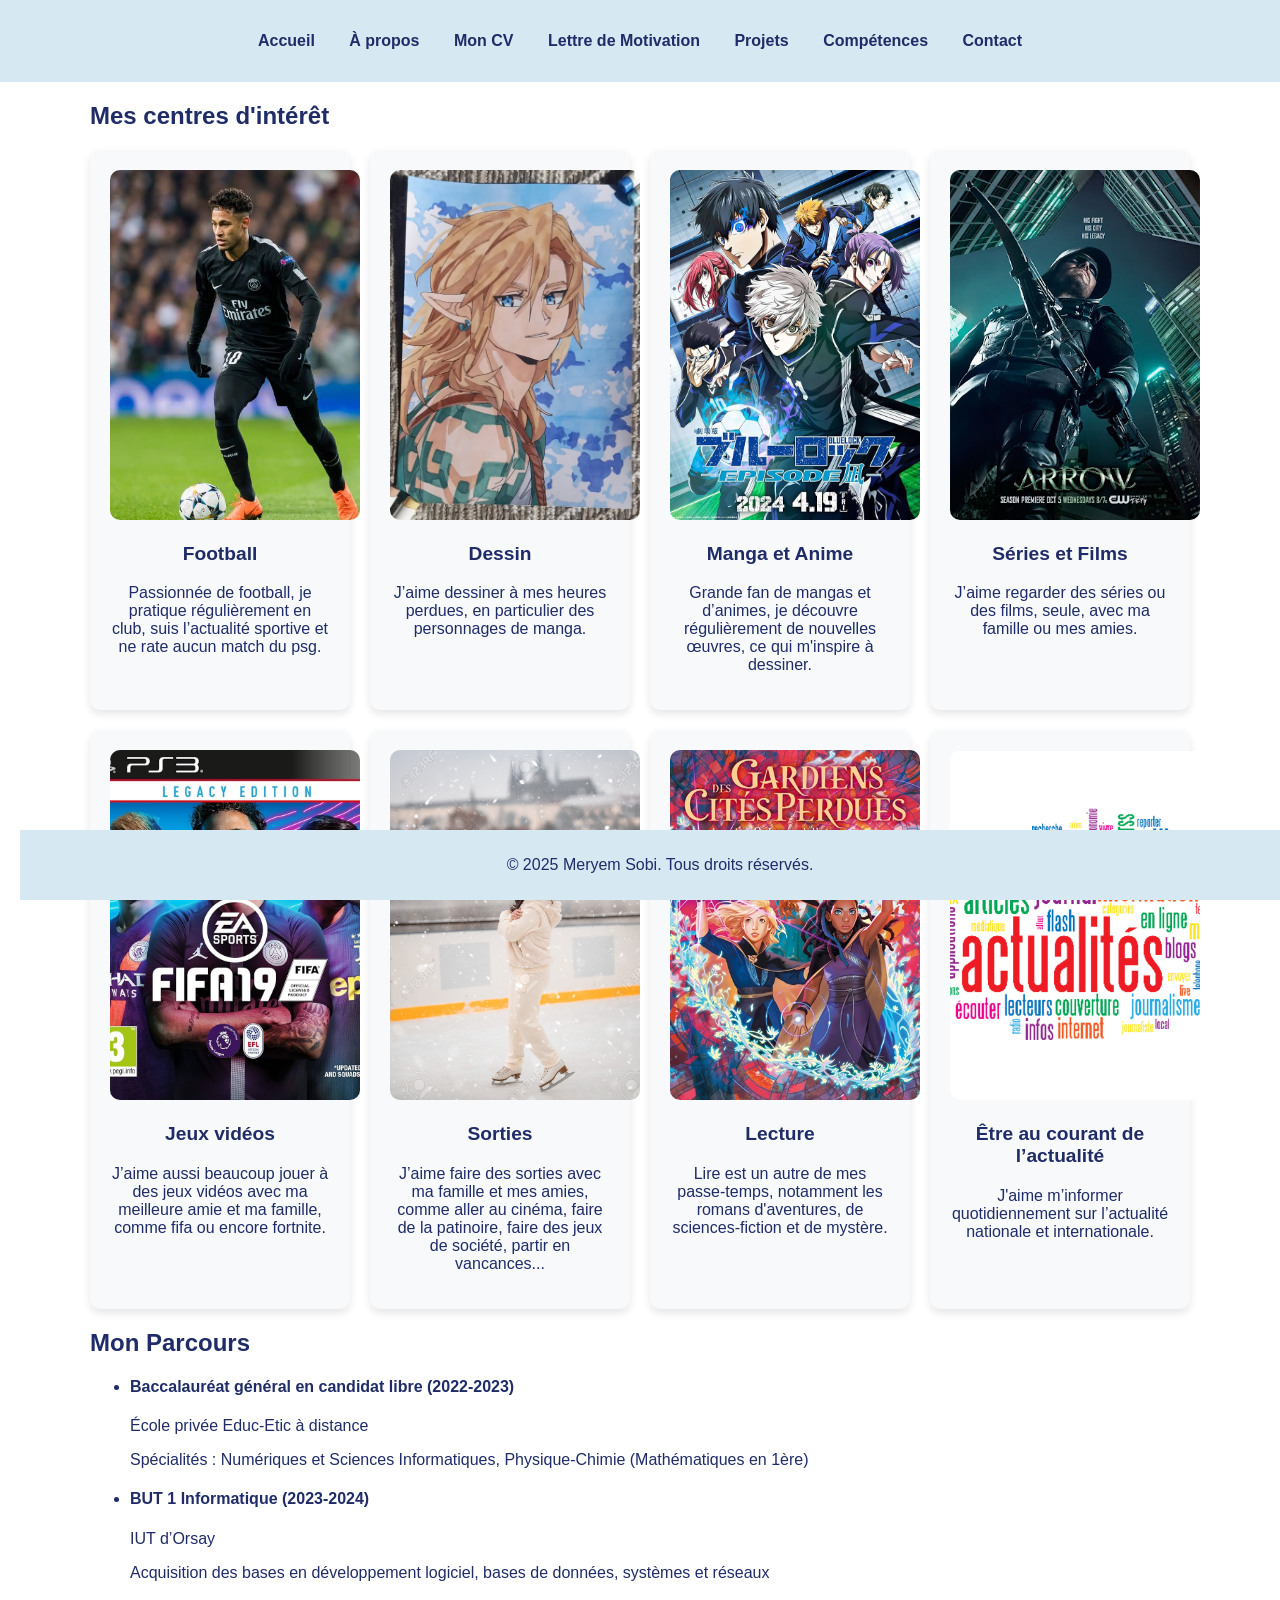
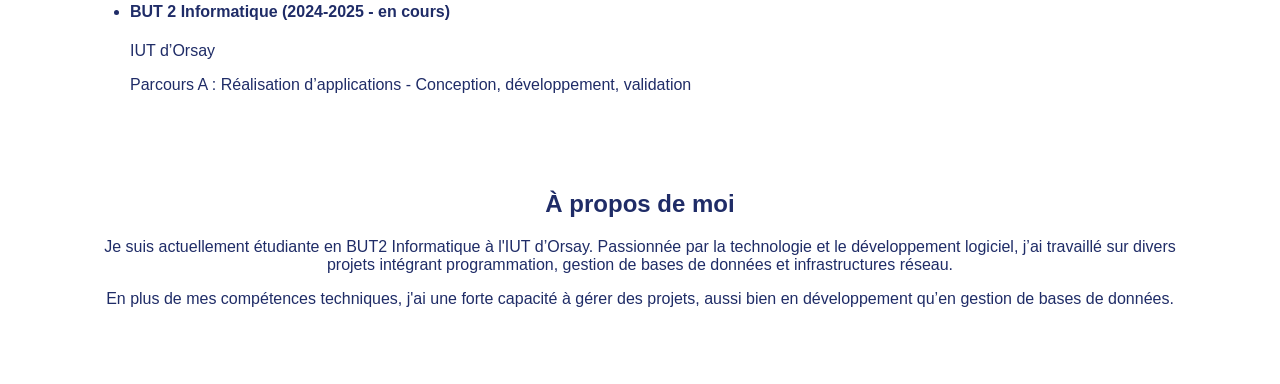
<file: apropos.html>
<!DOCTYPE html>
<html lang="fr">
<head>
    <meta charset="UTF-8">
    <meta name="viewport" content="width=device-width, initial-scale=1.0">
    <title>À propos - Meryem Sobi</title>
    <link rel="stylesheet" href="css/style.css">
</head>
<body>
    <!-- Navigation -->
    <header>
        <nav>
            <ul>
                <li><a href="index.html">Accueil</a></li>
                <li><a href="apropos.html">À propos</a></li>
                <li><a href="cv.html">Mon CV</a></li>
                <li><a href="lettre.html">Lettre de Motivation</a></li>
                <li><a href="projets.html">Projets</a></li>
                <li><a href="competences.html">Compétences</a></li>
                <li><a href="contact.html">Contact</a></li>
            </ul>
        </nav>
    </header>

    <!-- Centres d'intérêt -->
    <div class="container">
        <h2>Mes centres d'intérêt</h2>
        <div class="interets-grid">

            <div class="interet">
                <img src="images/football.jpg" alt="Football">
                <h3>Football</h3>
                <p>Passionnée de football, je pratique régulièrement en club, suis l’actualité sportive et ne rate aucun match du psg.</p>
            </div>

            <div class="interet">
                <img src="images/dessin.png" alt="Dessin">
                <h3>Dessin</h3>
                <p>J’aime dessiner à mes heures perdues, en particulier des personnages de manga.</p>
            </div>

            <div class="interet">
                <img src="images/blue_lock.jpg" alt="Manga/Anime">
                <h3>Manga et Anime</h3>
                <p>Grande fan de mangas et d’animes, je découvre régulièrement de nouvelles œuvres, ce qui m'inspire à dessiner.</p>
            </div>

            <div class="interet">
                <img src="images/arrow.jpg" alt="Séries/Films">
                <h3>Séries et Films</h3>
                <p>J’aime regarder des séries ou des films, seule, avec ma famille ou mes amies.</p>
            </div>

            <div class="interet">
                <img src="images/fifa.jpg" alt="Jeux vidéos">
                <h3>Jeux vidéos</h3>
                <p>J’aime aussi beaucoup jouer à des jeux vidéos avec ma meilleure amie et ma famille, comme fifa ou encore fortnite.</p>
            </div>

            <div class="interet">
                <img src="images/patinoire.jpg" alt="Sorties">
                <h3>Sorties</h3>
                <p>J’aime faire des sorties avec ma famille et mes amies, comme aller au cinéma, faire de la patinoire, faire des jeux de société, partir en vancances...</p>
            </div>

            <div class="interet">
                <img src="images/gdcp.jpg" alt="Lecture">
                <h3>Lecture</h3>
                <p>Lire est un autre de mes passe-temps, notamment les romans d'aventures, de sciences-fiction et de mystère.</p>
            </div>

            <div class="interet">
                <img src="images/actu.png" alt="Actualité">
                <h3>Être au courant de l’actualité</h3>
                <p>J'aime m’informer quotidiennement sur l’actualité nationale et internationale.</p>
            </div>
        </div>
    </div>

        <div class="container">
            <h2>Mon Parcours</h2>
            <ul>
                <li>
                    <h4>Baccalauréat général en candidat libre (2022-2023)</h4>
                    <p>École privée Educ-Etic à distance</p>
                    <p>Spécialités : Numériques et Sciences Informatiques, Physique-Chimie (Mathématiques en 1ère)</p>
                </li>

                <li>
                    <h4>BUT 1 Informatique (2023-2024)</h4>
                    <p>IUT d’Orsay</p>
                    <p>Acquisition des bases en développement logiciel, bases de données, systèmes et réseaux</p>
                </li>

                <li>
                    <h4>BUT 2 Informatique (2024-2025 - en cours)</h4>
                    <p>IUT d’Orsay</p>
                    <p>Parcours A : Réalisation d’applications - Conception, développement, validation</p>
                </li>
            </ul>
        </div>
    </section>

    <!-- À propos -->
    <section id="apropos" class="section apropos">
        <div class="container">
            <h2>À propos de moi</h2>
            <p>Je suis actuellement étudiante en BUT2 Informatique à l'IUT d’Orsay. Passionnée par la technologie et le développement logiciel, j’ai travaillé sur divers projets intégrant programmation, gestion de bases de données et infrastructures réseau.</p>
            <p>En plus de mes compétences techniques, j'ai une forte capacité à gérer des projets, aussi bien en développement qu’en gestion de bases de données.</p>
        </div>

    <footer>
        <p>&copy; 2025 Meryem Sobi. Tous droits réservés.</p>
    </footer>
</body>
</html>
</file>
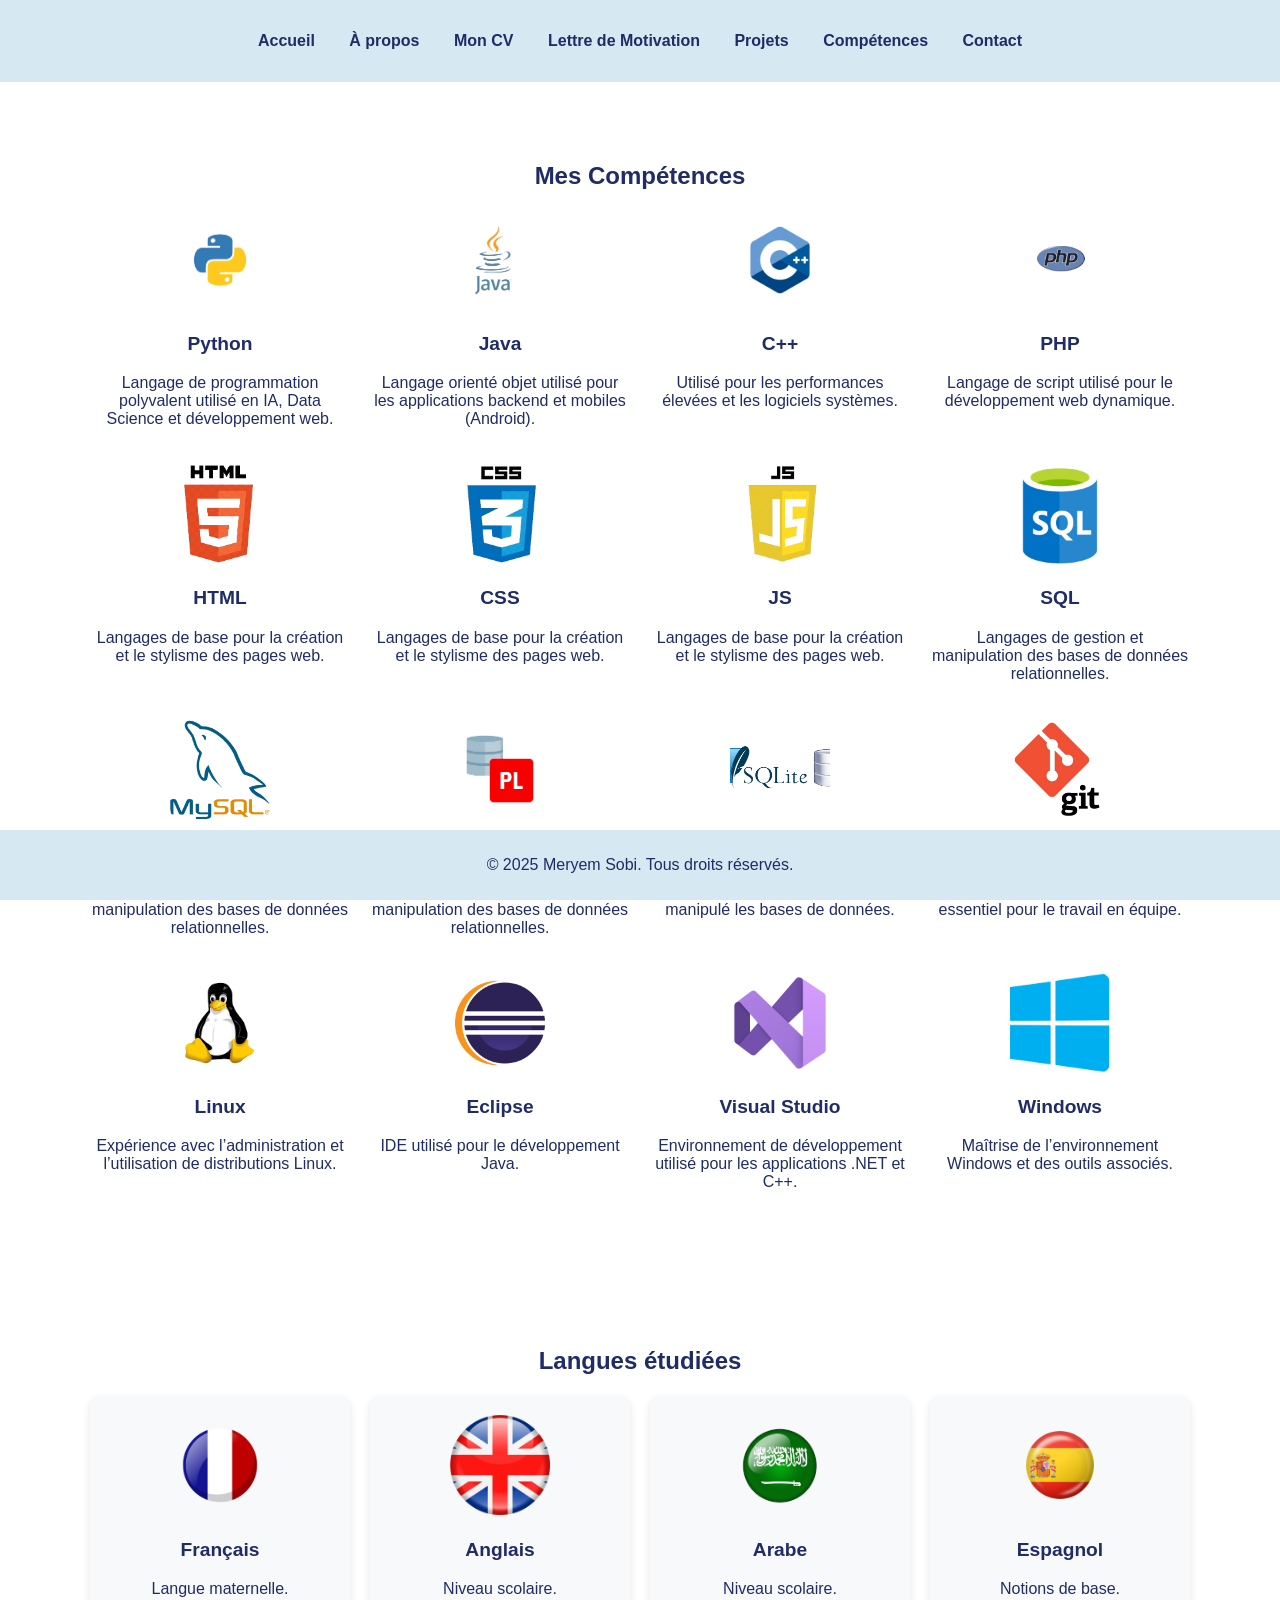
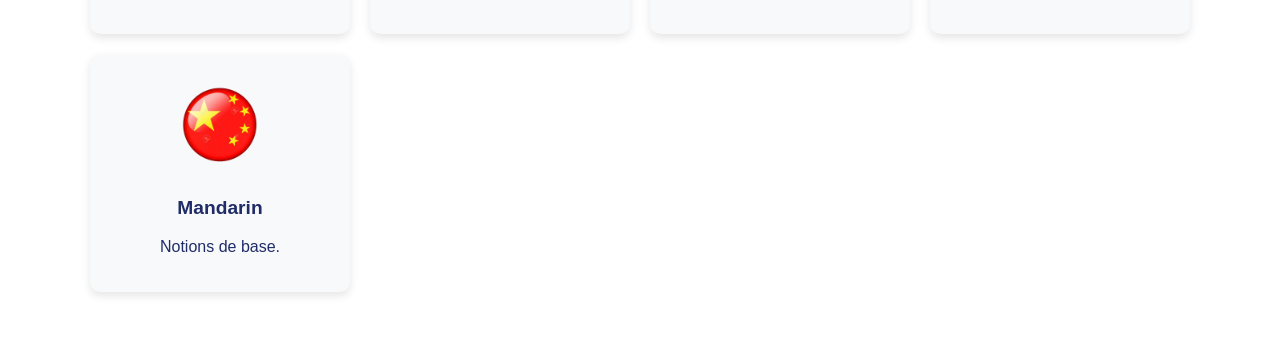
<file: competences.html>
<!DOCTYPE html>
<html lang="fr">
<head>
    <meta charset="UTF-8">
    <meta name="viewport" content="width=device-width, initial-scale=1.0">
    <title>Compétences - Meryem Sobi</title>
    <link rel="stylesheet" href="css/style.css">
</head>
<body>
    <!-- Navigation -->
    <header>
        <nav>
            <ul>
                <li><a href="index.html">Accueil</a></li>
                <li><a href="apropos.html">À propos</a></li>
                <li><a href="cv.html">Mon CV</a></li>
                <li><a href="lettre.html">Lettre de Motivation</a></li>
                <li><a href="projets.html">Projets</a></li>
                <li><a href="competences.html">Compétences</a></li>
                <li><a href="contact.html">Contact</a></li>
            </ul>
        </nav>
    </header>

    <!-- Compétences -->
    <section id="competences" class="section competences">
        <div class="container">
            <h2>Mes Compétences</h2>
            <div class="competences-grid">
                <div class="competence">
                    <img src="images/python.png" alt="Python">
                    <h3>Python</h3>
                    <p>Langage de programmation polyvalent utilisé en IA, Data Science et développement web.</p>
                </div>
                <div class="competence">
                    <img src="images/java.png" alt="Java">
                    <h3>Java</h3>
                    <p>Langage orienté objet utilisé pour les applications backend et mobiles (Android).</p>
                </div>
                <div class="competence">
                    <img src="images/c++.png" alt="C++">
                    <h3>C++</h3>
                    <p>Utilisé pour les performances élevées et les logiciels systèmes.</p>
                </div>
                <div class="competence">
                    <img src="images/php.png" alt="PHP">
                    <h3>PHP</h3>
                    <p>Langage de script utilisé pour le développement web dynamique.</p>
                </div>
                <div class="competence">
                    <img src="images/html.png" alt="HTML">
                    <h3>HTML</h3>
                    <p>Langages de base pour la création et le stylisme des pages web.</p>
                </div>
                <div class="competence">
                    <img src="images/css.png" alt="CSS">
                    <h3>CSS</h3>
                    <p>Langages de base pour la création et le stylisme des pages web.</p>
                </div>
                <div class="competence">
                    <img src="images/js.png" alt="JS">
                    <h3>JS</h3>
                    <p>Langages de base pour la création et le stylisme des pages web.</p>
                </div>
                <div class="competence">
                    <img src="images/sql.png" alt="SQL">
                    <h3>SQL</h3>
                    <p>Langages de gestion et manipulation des bases de données relationnelles.</p>
                </div>
                <div class="competence">
                    <img src="images/mysql.png" alt="MYSQL">
                    <h3>MySQL</h3>
                    <p>Langages de gestion et manipulation des bases de données relationnelles.</p>
                </div>
                <div class="competence">
                    <img src="images/plsql.png" alt="PL/SQL">
                    <h3>PL/SQL</h3>
                    <p>Langages de gestion et manipulation des bases de données relationnelles.</p>
                </div>
                <div class="competence">
                    <img src="images/sqllite.png" alt="SQLLITE">
                    <h3>SQL Lite</h3>
                    <p>Outils pour utilisé le langage SQL et manipulé les bases de données.</p>
                </div>
                <div class="competence">
                    <img src="images/git.png" alt="Git">
                    <h3>Git</h3>
                    <p>Outil de gestion de versions essentiel pour le travail en équipe.</p>
                </div>
                <div class="competence">
                    <img src="images/linux.png" alt="Linux">
                    <h3>Linux</h3>
                    <p>Expérience avec l’administration et l’utilisation de distributions Linux.</p>
                </div>
                <div class="competence">
                    <img src="images/eclipse.png" alt="Eclipse">
                    <h3>Eclipse</h3>
                    <p>IDE utilisé pour le développement Java.</p>
                </div>
                <div class="competence">
                    <img src="images/visual-studio.png" alt="Visual Studio">
                    <h3>Visual Studio</h3>
                    <p>Environnement de développement utilisé pour les applications .NET et C++.</p>
                </div>
                <div class="competence">
                    <img src="images/windows.png" alt="Windows">
                    <h3>Windows</h3>
                    <p>Maîtrise de l’environnement Windows et des outils associés.</p>
                </div>
            </div>
        </div>
    </section>

    <!-- Langues -->
    <section id="langues" class="section langues">
        <div class="container">
            <h2>Langues étudiées</h2>
            <div class="langues-grid">
                <div class="langue">
                    <img src="images/france.png" alt="Français">
                    <h3>Français</h3>
                    <p>Langue maternelle.</p>
                </div>
                <div class="langue">
                    <img src="images/anglais.png" alt="Anglais">
                    <h3>Anglais</h3>
                    <p>Niveau scolaire.</p>
                </div>
                <div class="langue">
                    <img src="images/arabie.png" alt="Arabe">
                    <h3>Arabe</h3>
                    <p>Niveau scolaire.</p>
                </div>
                <div class="langue">
                    <img src="images/espagne.png" alt="Espagnol">
                    <h3>Espagnol</h3>
                    <p>Notions de base.</p>
                </div>
                <div class="langue">
                    <img src="images/chine.png" alt="Mandarin">
                    <h3>Mandarin</h3>
                    <p>Notions de base.</p>
                </div>
            </div>
        </div>
    </section>

    <footer>
        <p>&copy; 2025 Meryem Sobi. Tous droits réservés.</p>
    </footer>
</body>
</html>
</file>
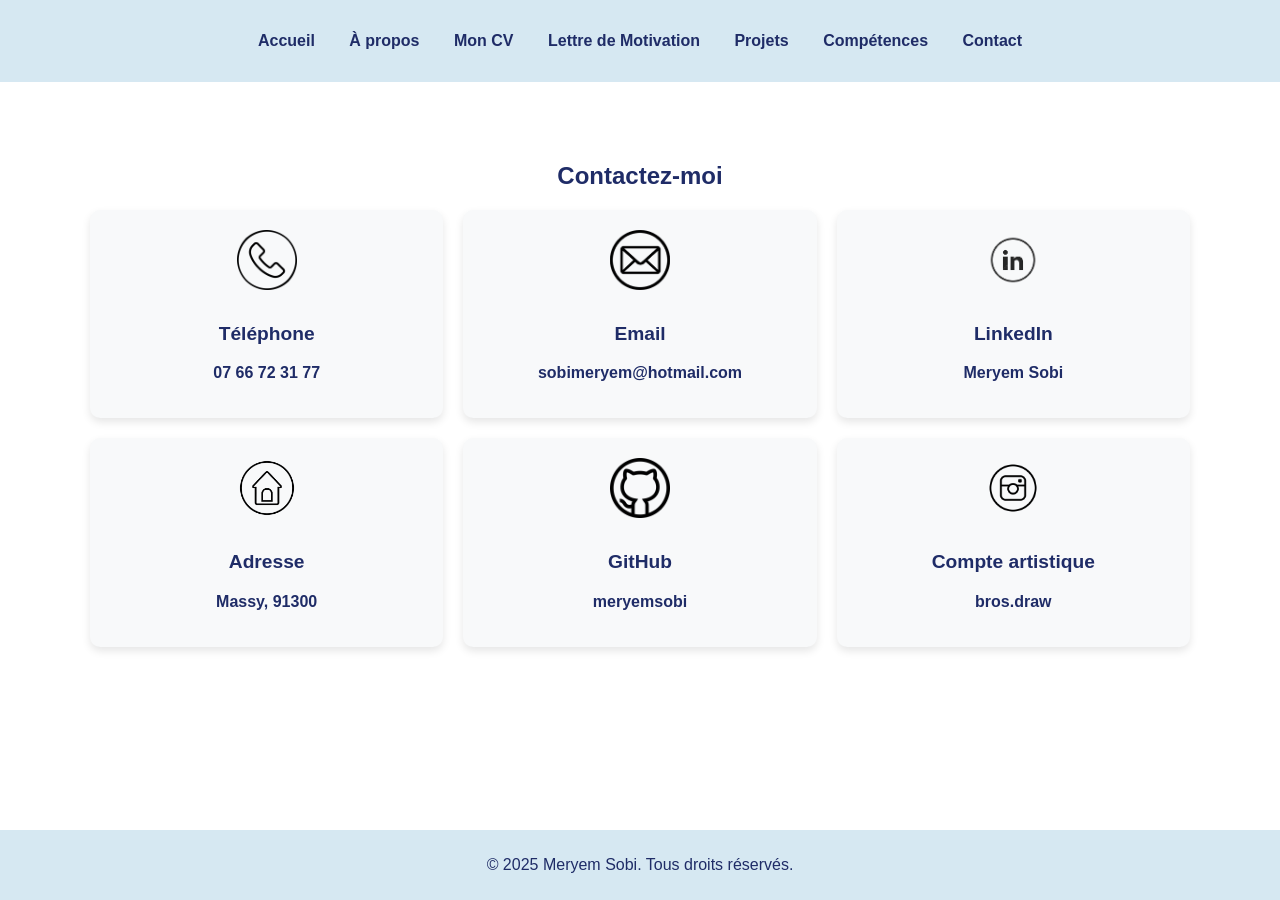
<file: contact.html>
<!DOCTYPE html>
<html lang="fr">
<head>
    <meta charset="UTF-8">
    <meta name="viewport" content="width=device-width, initial-scale=1.0">
    <title>Contact - Meryem Sobi</title>
    <link rel="stylesheet" href="css/style.css">
</head>
<body>
    <!-- Navigation -->
    <header>
        <nav>
            <ul>
                <li><a href="index.html">Accueil</a></li>
                <li><a href="apropos.html">À propos</a></li>
                <li><a href="cv.html">Mon CV</a></li>
                <li><a href="lettre.html">Lettre de Motivation</a></li>
                <li><a href="projets.html">Projets</a></li>
                <li><a href="competences.html">Compétences</a></li>
                <li><a href="contact.html">Contact</a></li>
            </ul>
        </nav>
    </header>

    <!-- Contact -->
    <section id="contact" class="section contact">
        <div class="container">
            <h2>Contactez-moi</h2>
            <div class="contact-grid">

                <div class="contact-item">
                    <img src="images/tel.png" alt="Téléphone">
                    <h3>Téléphone</h3>
                    <p><a href="tel:+33766723177">07 66 72 31 77</a></p>
                </div>

                <div class="contact-item">
                    <img src="images/mail.png" alt="Email">
                    <h3>Email</h3>
                    <p><a href="mailto:sobimeryem@hotmail.com">sobimeryem@hotmail.com</a></p>
                </div>

                <div class="contact-item">
                    <img src="images/linkedin.png" alt="LinkedIn">
                    <h3>LinkedIn</h3>
                    <p><a href="https://www.linkedin.com/in/meryem-sobi-7b4064306/" target="_blank">Meryem Sobi</a></p>
                </div>

                <div class="contact-item">
                    <img src="images/maison.png" alt="Adresse">
                    <h3>Adresse</h3>
                    <p><a href="https://www.google.fr/maps/place/91300+Massy/@48.7263306,2.2695788,14z/data=!3m1!4b1!4m6!3m5!1s0x47e677849acd2001:0x30f556422a403a7!8m2!3d48.730756!4d2.27137!16zL20vMDZmOTNk?entry=ttu&g_ep=EgoyMDI1MDIyMy4xIKXMDSoJLDEwMjExNDUzSAFQAw%3D%3D" target="_blank">Massy, 91300</a></p>
                </div>

                <div class="contact-item">
                    <img src="images/github.png" alt="GitHub">
                    <h3>GitHub</h3>
                    <p><a href="https://github.com/meryemsobi" target="_blank">meryemsobi</a></p>
                </div>

                <div class="contact-item">
                    <img src="images/insta.png" alt="Compte artistique">
                    <h3>Compte artistique</h3>
                    <p><a href="https://www.instagram.com/bros.draw/" target="_blank">bros.draw</a></p>
                </div>

            </div>
        </div>
    </section>

    <footer>
        <p>&copy; 2025 Meryem Sobi. Tous droits réservés.</p>
    </footer>
</body>
</html>
</file>
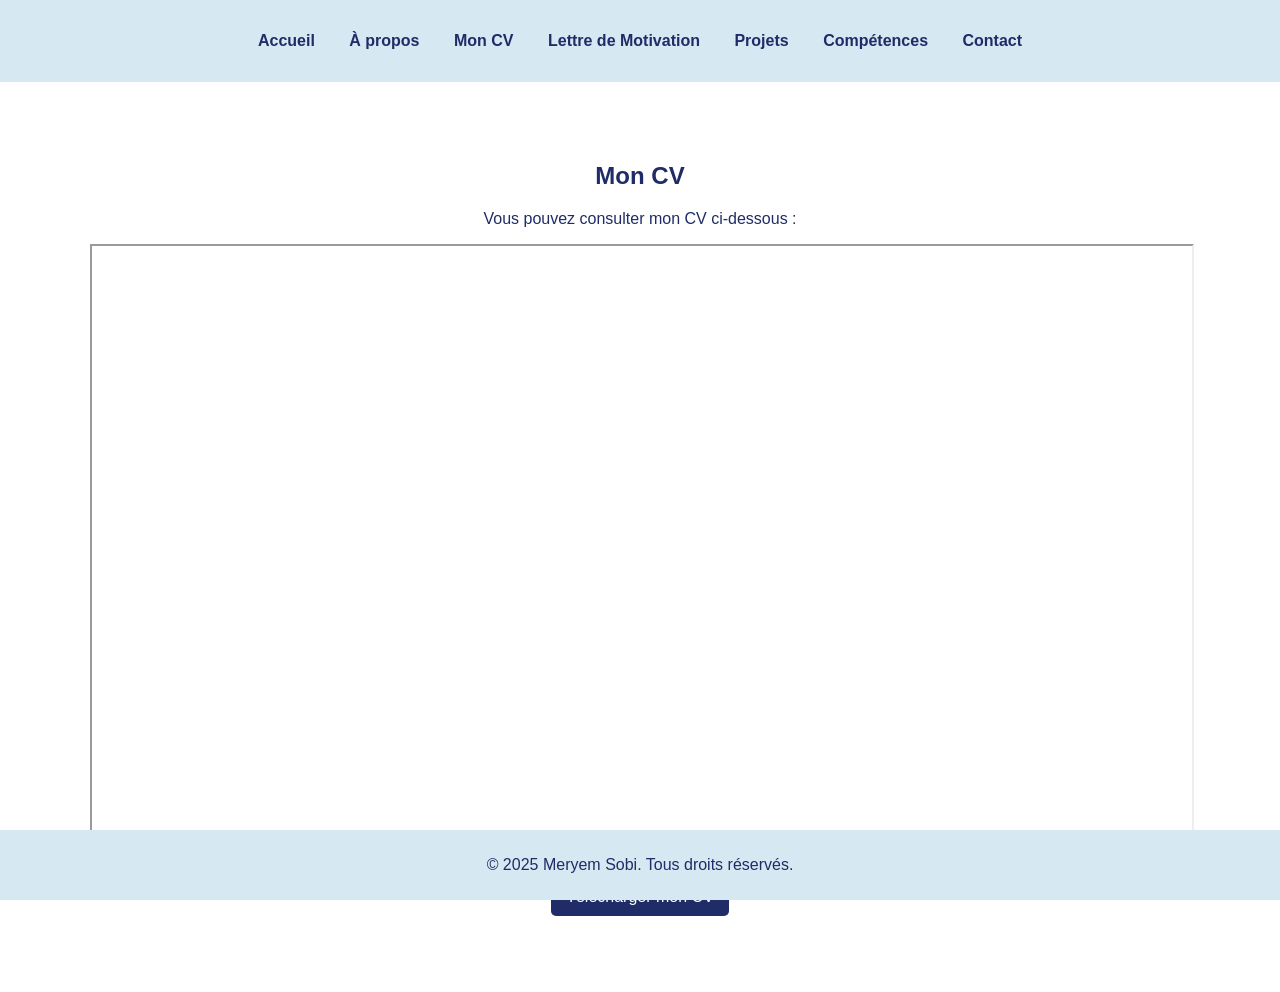
<file: cv.html>
<!DOCTYPE html>
<html lang="fr">
<head>
    <meta charset="UTF-8">
    <meta name="viewport" content="width=device-width, initial-scale=1.0">
    <title>Mon CV - Meryem Sobi</title>
    <link rel="stylesheet" href="css/style.css">
</head>
<body>
    <!-- Navigation -->
    <header>
        <nav>
            <ul>
                <li><a href="index.html">Accueil</a></li>
                <li><a href="apropos.html">À propos</a></li>
                <li><a href="cv.html">Mon CV</a></li>
                <li><a href="lettre.html">Lettre de Motivation</a></li>
                <li><a href="projets.html">Projets</a></li>
                <li><a href="competences.html">Compétences</a></li>
                <li><a href="contact.html">Contact</a></li>
            </ul>
        </nav>
    </header>

    <!-- CV -->
    <section id="cv" class="section cv">
        <div class="container">
            <h2>Mon CV</h2>
            <p>Vous pouvez consulter mon CV ci-dessous :</p>
            <iframe src="documents/Meryem_Sobi_CV.pdf" width="100%" height="600px"></iframe>
            <p><a href="documents/Meryem_Sobi_CV.pdf" download class="btn">Télécharger mon CV</a></p>
        </div>
    </section>

    <footer>
        <p>&copy; 2025 Meryem Sobi. Tous droits réservés.</p>
    </footer>
</body>
</html>
</file>
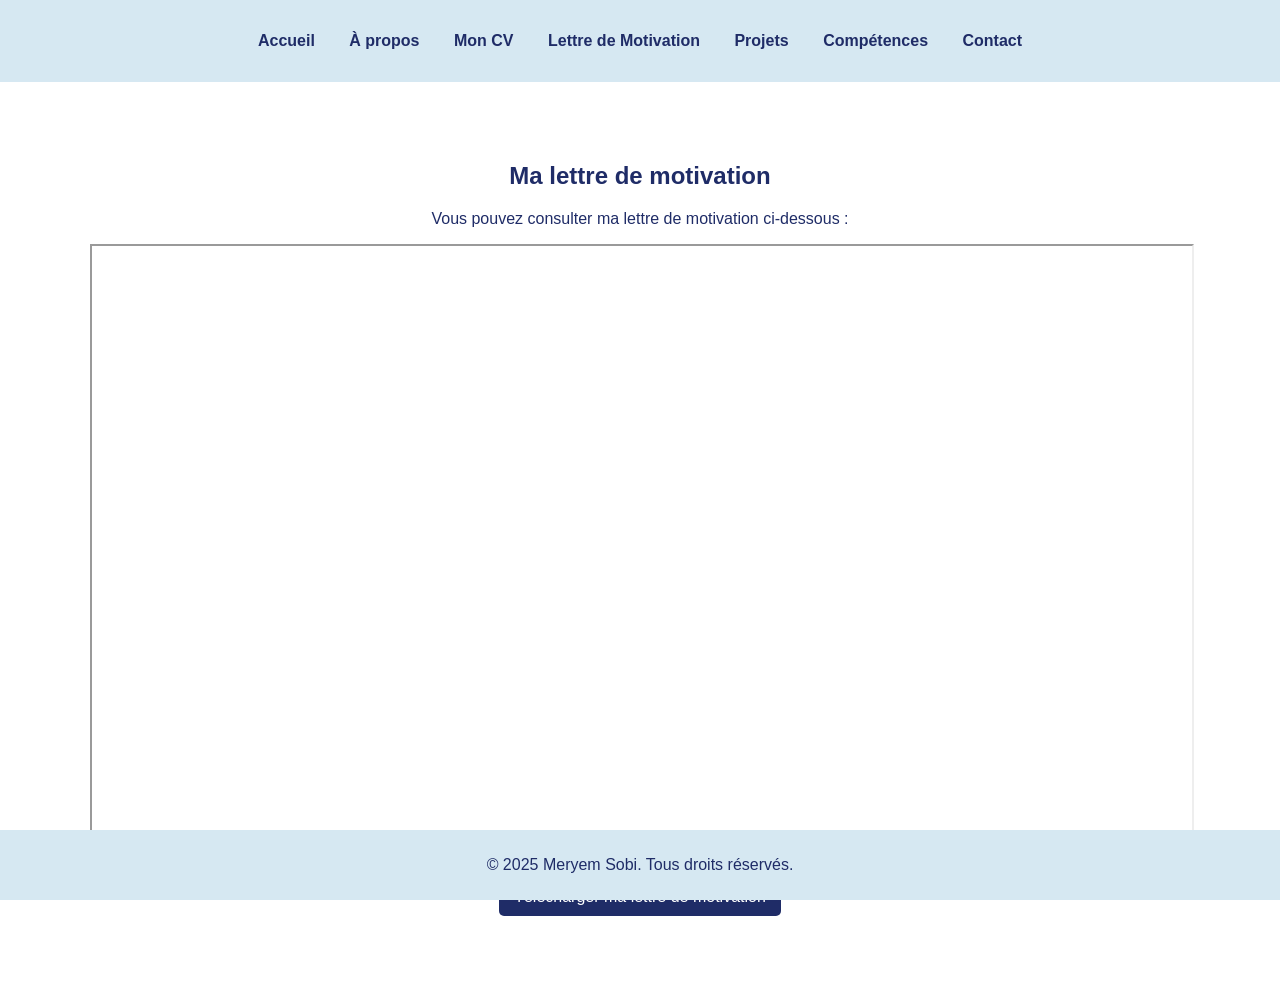
<file: lettre.html>
<!DOCTYPE html>
<html lang="fr">
<head>
    <meta charset="UTF-8">
    <meta name="viewport" content="width=device-width, initial-scale=1.0">
    <title>Ma lettre de motivation- Meryem Sobi</title>
    <link rel="stylesheet" href="css/style.css">
</head>
<body>
    <!-- Navigation -->
    <header>
        <nav>
            <ul>
                <li><a href="index.html">Accueil</a></li>
                <li><a href="apropos.html">À propos</a></li>
                <li><a href="cv.html">Mon CV</a></li>
                <li><a href="lettre.html">Lettre de Motivation</a></li>
                <li><a href="projets.html">Projets</a></li>
                <li><a href="competences.html">Compétences</a></li>
                <li><a href="contact.html">Contact</a></li>
            </ul>
        </nav>
    </header>

    <!-- CV -->
    <section id="cv" class="section cv">
        <div class="container">
            <h2>Ma lettre de motivation</h2>
            <p>Vous pouvez consulter ma lettre de motivation ci-dessous :</p>
            <iframe src="documents/Meryem_Sobi_lettre.pdf" width="100%" height="600px"></iframe>
            <p><a href="documents/Meryem_Sobi_lettre.pdf" download class="btn">Télécharger ma lettre de motivation</a></p>
        </div>
    </section>

    <footer>
        <p>&copy; 2025 Meryem Sobi. Tous droits réservés.</p>
    </footer>
</body>
</html>
</file>
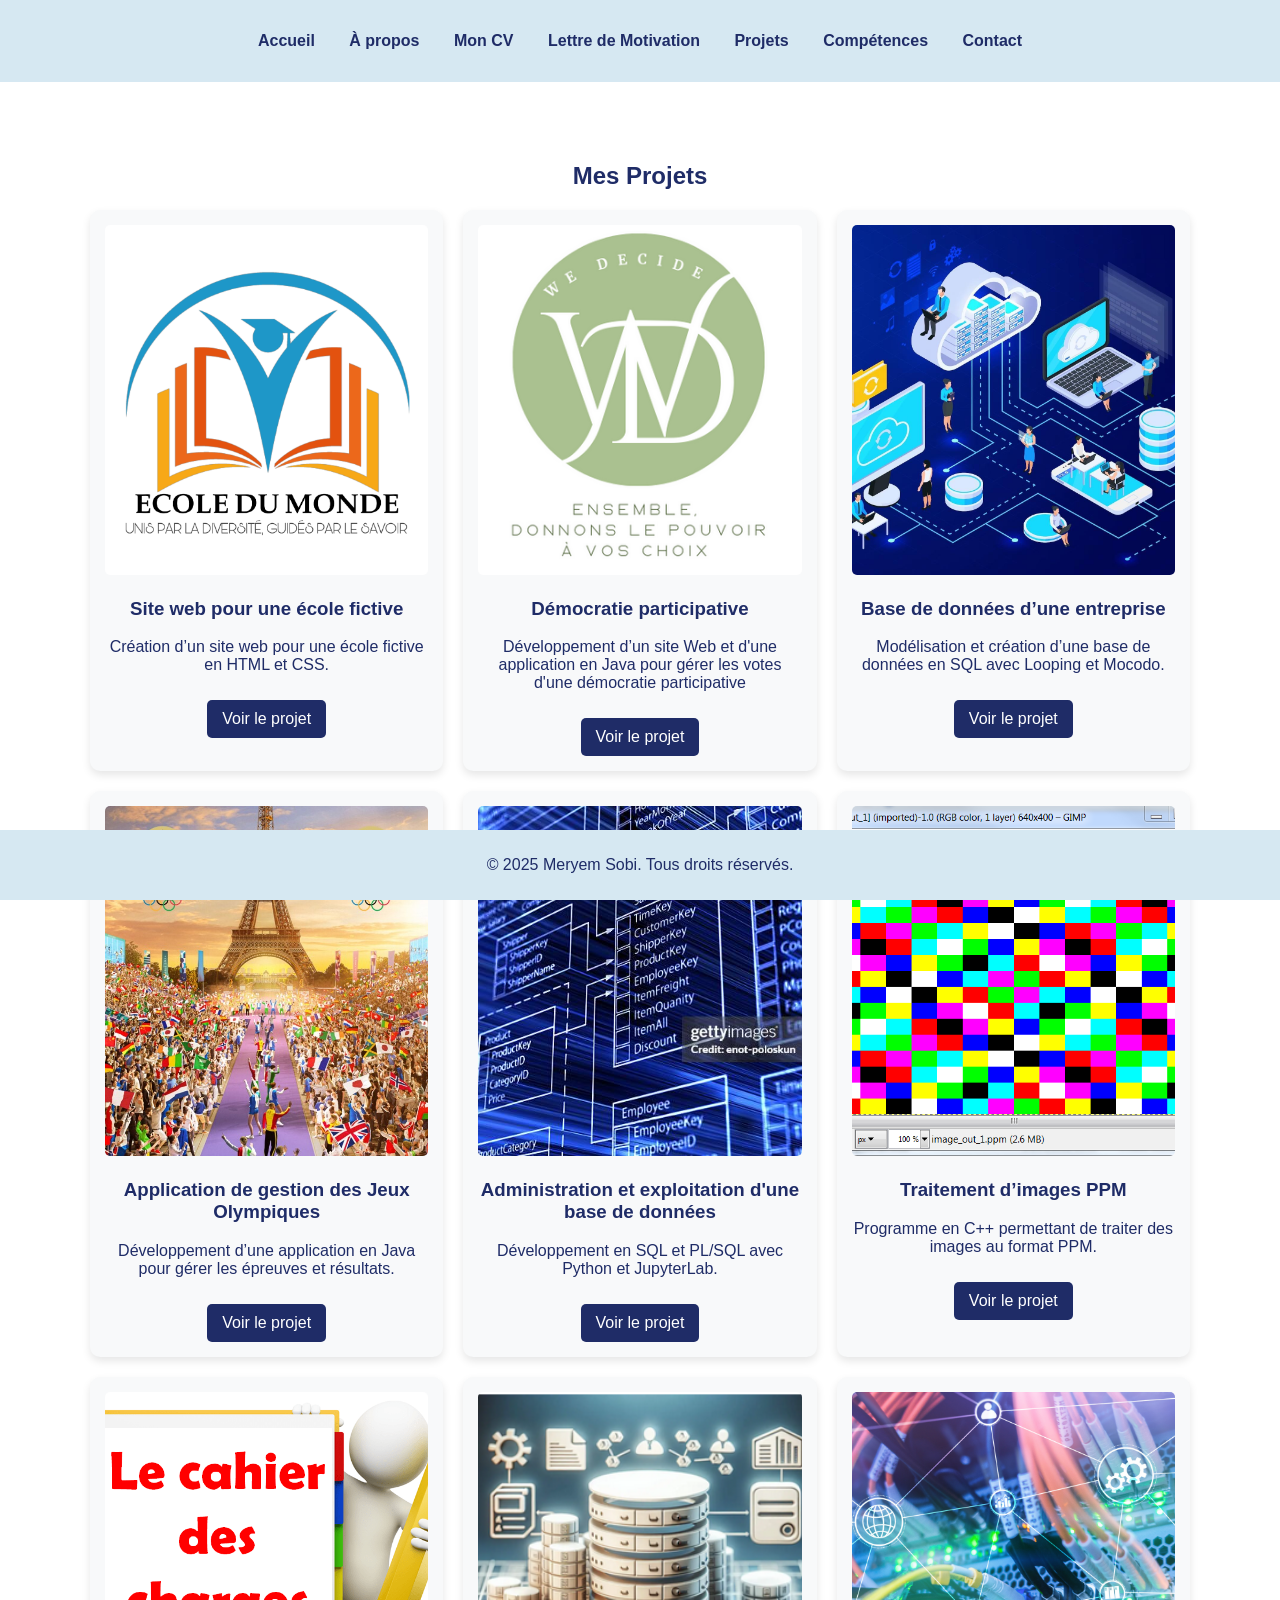
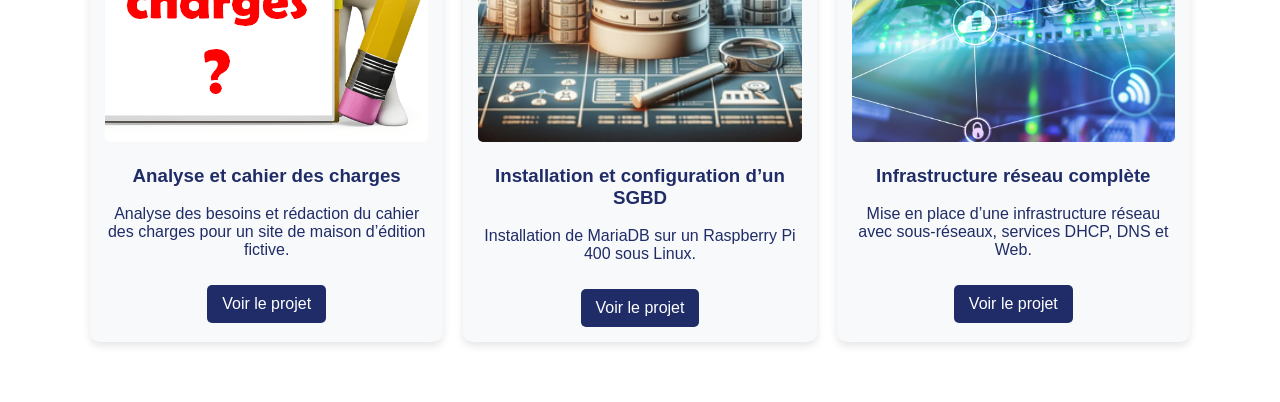
<file: projets.html>
<!DOCTYPE html>
<html lang="fr">
<head>
    <meta charset="UTF-8">
    <meta name="viewport" content="width=device-width, initial-scale=1.0">
    <title>Projets - Meryem Sobi</title>
    <link rel="stylesheet" href="css/style.css">
</head>
<body>
    <!-- Navigation -->
    <header>
        <nav>
            <ul>
                <li><a href="index.html">Accueil</a></li>
                <li><a href="apropos.html">À propos</a></li>
                <li><a href="cv.html">Mon CV</a></li>
                <li><a href="lettre.html">Lettre de Motivation</a></li>
                <li><a href="projets.html">Projets</a></li>
                <li><a href="competences.html">Compétences</a></li>
                <li><a href="contact.html">Contact</a></li>
            </ul>
        </nav>
    </header>

    <!-- Projets -->
    <section id="projets" class="section projets">
        <div class="container">
            <h2>Mes Projets</h2>
            <div class="projets-grid">

                <div class="projet">
                    <img src="images/ecole_site.png" alt="Site web école" style="width:100%;border-radius:5px;">
                    <h3>Site web pour une école fictive</h3>
                    <p>Création d’un site web pour une école fictive en HTML et CSS.</p>
                    <a href="https://meryemsobi.github.io/CWAC/index.html" class="btn" target="_blank">Voir le projet</a>
                </div>

                <div class="projet">
                    <img src="images/democratie.png" alt="Démocratie participative" style="width:100%;border-radius:5px;">
                    <h3>Démocratie participative</h3>
                    <p>Développement d’un site Web et d'une application en Java pour gérer les votes d'une démocratie participative</p>
                    <a href="https://webdev.iut-orsay.fr/~msobi/projet/partie-web-MVC/vue/vueAccueilSite.html" class="btn" target="_blank">Voir le projet</a>
                </div>

                <div class="projet">
                    <img src="images/bdde.jpg" alt="Base de données entreprise" style="width:100%;border-radius:5px;">
                    <h3>Base de données d’une entreprise</h3>
                    <p>Modélisation et création d’une base de données en SQL avec Looping et Mocodo.</p>
                    <a href="#" class="btn">Voir le projet</a>
                </div>

                <div class="projet">
                    <img src="images/jo_app.jpg" alt="Gestion des JO" style="width:100%;border-radius:5px;">
                    <h3>Application de gestion des Jeux Olympiques</h3>
                    <p>Développement d’une application en Java pour gérer les épreuves et résultats.</p>
                    <a href="#" class="btn">Voir le projet</a>
                </div>

                <div class="projet">
                    <img src="images/bdd.jpg" alt="Administration BDD" style="width:100%;border-radius:5px;">
                    <h3>Administration et exploitation d'une base de données</h3>
                    <p>Développement en SQL et PL/SQL avec Python et JupyterLab.</p>
                    <a href="#" class="btn">Voir le projet</a>
                </div>

                <div class="projet">
                    <img src="images/ppm_image.png" alt="Traitement d'image PPM" style="width:100%;border-radius:5px;">
                    <h3>Traitement d’images PPM</h3>
                    <p>Programme en C++ permettant de traiter des images au format PPM.</p>
                    <a href="#" class="btn">Voir le projet</a>
                </div>

                <div class="projet">
                    <img src="images/cahier_des_charges.png" alt="Cahier des charges" style="width:100%;border-radius:5px;">
                    <h3>Analyse et cahier des charges</h3>
                    <p>Analyse des besoins et rédaction du cahier des charges pour un site de maison d’édition fictive.</p>
                    <a href="#" class="btn">Voir le projet</a>
                </div>

                <div class="projet">
                    <img src="images/raspberry_mariadb.png" alt="Installation MariaDB sur Raspberry" style="width:100%;border-radius:5px;">
                    <h3>Installation et configuration d’un SGBD</h3>
                    <p>Installation de MariaDB sur un Raspberry Pi 400 sous Linux.</p>
                    <a href="#" class="btn">Voir le projet</a>
                </div>

                <div class="projet">
                    <img src="images/reseau.png" alt="Infrastructure réseau" style="width:100%;border-radius:5px;">
                    <h3>Infrastructure réseau complète</h3>
                    <p>Mise en place d’une infrastructure réseau avec sous-réseaux, services DHCP, DNS et Web.</p>
                    <a href="ip_dhcp_routage_dns.mar" class="btn" download onclick="alertMarionnet()">Voir le projet</a>
                </div>
                

            </div>
        </div>
    </section>

    <footer>
        <p>&copy; 2025 Meryem Sobi. Tous droits réservés.</p>
    </footer>
</body>
</html>
</file>
<file: css/style.css>
/* Global styles */
body {
    font-family: 'Arial', sans-serif;
    margin: 0;
    padding: 0;
    background-color: #ffffff; /* Fond blanc */
    color: #1f2c67; /* Texte bleu foncé */
}

header {
    background-color: #d6e8f2; /* Fond bleu clair pour l'en-tête */
    padding: 1rem 0;
    text-align: center;
}

nav ul {
    list-style: none;
    padding: 0;
}

nav ul li {
    display: inline;
    margin: 0 15px;
}

nav ul li a {
    color: #1f2c67; /* Texte bleu foncé pour les liens */
    text-decoration: none;
    font-weight: bold;
}

nav ul li a:hover {
    text-decoration: underline;
}

/* Section styles */
.section {
    padding: 60px 20px;
    text-align: center;
}

.container {
    max-width: 1100px;
    margin: auto;
}

.acceuil {
    background: #ffffff; /* Fond blanc */
    color: #1f2c67; /* Texte bleu foncé */
    text-align: center;
}

.acceuil h1 {
    font-size: 3rem;
}

.acceuil p {
    font-size: 1.2rem;
}

.acceuil .btn {
    display: inline-block;
    padding: 10px 20px;
    background: #d6e8f2; /* Fond bleu clair */
    color: #1f2c67; /* Texte bleu foncé */
    border-radius: 5px;
    text-decoration: none;
}

.acceuil .btn:hover {
    background: #b0c7df; /* Fond bleu légèrement plus foncé */
}

/* Projets */
.projets-grid {
    display: grid;
    grid-template-columns: repeat(auto-fit, minmax(300px, 1fr));
    gap: 20px;
    margin-top: 20px;
}

.projet {
    background: #f8f9fa;
    padding: 15px;
    border-radius: 10px;
    box-shadow: 0 4px 8px rgba(0, 0, 0, 0.1);
    transition: transform 0.3s ease-in-out;
}

.projet:hover {
    transform: scale(1.05);
}

.projet img {
    width: 50px;  /* Largeur fixe */
    height: 350px; /* Hauteur fixe */
    object-fit: cover; /* Ajuste l’image sans la déformer */
    border-radius: 10px; /* Facultatif : coins arrondis */
}

.projet h3 {
    color: #1f2c67;
}

.btn {
    display: inline-block;
    margin-top: 10px;
    padding: 10px 15px;
    background: #1f2c67;
    color: white;
    text-decoration: none;
    border-radius: 5px;
    transition: background 0.3s;
}

.btn:hover {
    background: #163567;
}

/* Grille des compétences et langues */
.competences-grid, .langues-grid {
    display: grid;
    grid-template-columns: repeat(auto-fit, minmax(250px, 1fr));
    gap: 20px;
    text-align: center;
    margin-top: 20px;
}

.langue {
    background: #f8f9fa;
    padding: 20px;
    border-radius: 10px;
    box-shadow: 0 4px 8px rgba(0, 0, 0, 0.1);
    transition: transform 0.3s ease-in-out;
}

.competence:hover, .langue:hover {
    transform: scale(1.05);
}

.competence img, .langue img {
    width: 100px;  /* Largeur fixe */
    height: 100px; /* Hauteur fixe */
    object-fit: cover; /* Ajuste l’image sans la déformer */
    border-radius: 10px; /* Facultatif : coins arrondis */
}

.competence h3, .langue h3 {
    font-size: 1.2rem;
    color: #1f2c67;
}

.competence p, .langue p {
    font-size: 1rem;
}


/* Centres d'intérêt */
.interets-grid {
    display: grid;
    grid-template-columns: repeat(auto-fit, minmax(250px, 1fr));
    gap: 20px;
    text-align: center;
    margin-top: 20px;
}

.interet {
    background: #f8f9fa;
    padding: 20px;
    border-radius: 10px;
    box-shadow: 0 4px 8px rgba(0, 0, 0, 0.1);
    transition: transform 0.3s ease-in-out;
}

.interet:hover {
    transform: scale(1.05);
}

.interet img {
    width: 250px;  /* Largeur fixe */
    height: 350px; /* Hauteur fixe */
    object-fit: cover; /* Ajuste l’image sans la déformer */
    border-radius: 10px; /* Facultatif : coins arrondis */
}

.interet h3 {
    font-size: 1.2rem;
    color: #1f2c67;
}

.interet p {
    font-size: 1rem;
}

/* Contact */
.contact {
    background: #d6e8f2;
    color: #1f2c67;
    text-align: center;
}

.contact a {
    color: #1f2c67;
    text-decoration: none;
}

.contact a:hover {
    text-decoration: underline;
}

/* Footer */
footer {
    background-color: #d6e8f2;
    color: #1f2c67;
    text-align: center;
    padding: 10px 0;
    position: fixed;
    width: 100%;
    bottom: 0;
}

/* Grille de contact */
.contact-grid {
    display: grid;
    grid-template-columns: repeat(3, 1fr); /* 3 colonnes */
    grid-template-rows: repeat(2, auto); /* 2 lignes */
    gap: 20px;
    text-align: center;
    margin-top: 20px;
    justify-content: center;
}


.contact-item {
    background: #f8f9fa;
    padding: 20px;
    border-radius: 10px;
    box-shadow: 0 4px 8px rgba(0, 0, 0, 0.1);
    transition: transform 0.3s ease-in-out;
}

.contact-item:hover {
    transform: scale(1.05);
}

.contact-item img {
    width: 60px;
    height: 60px;
    object-fit: cover;
    margin-bottom: 10px;
}

.contact-item h3 {
    font-size: 1.2rem;
    color: #1f2c67;
}

.contact-item p {
    font-size: 1rem;
}

.contact-item a {
    color: #1f2c67;
    text-decoration: none;
    font-weight: bold;
}

.contact-item a:hover {
    text-decoration: underline;
}

.contact {
    background: #ffffff; /* Fond blanc */
    color: #1f2c67; /* Texte bleu foncé */
    text-align: center;
}

.contact a {
    color: #1f2c67;
    text-decoration: none;
}

.contact a:hover {
    text-decoration: underline;
}
</file>
